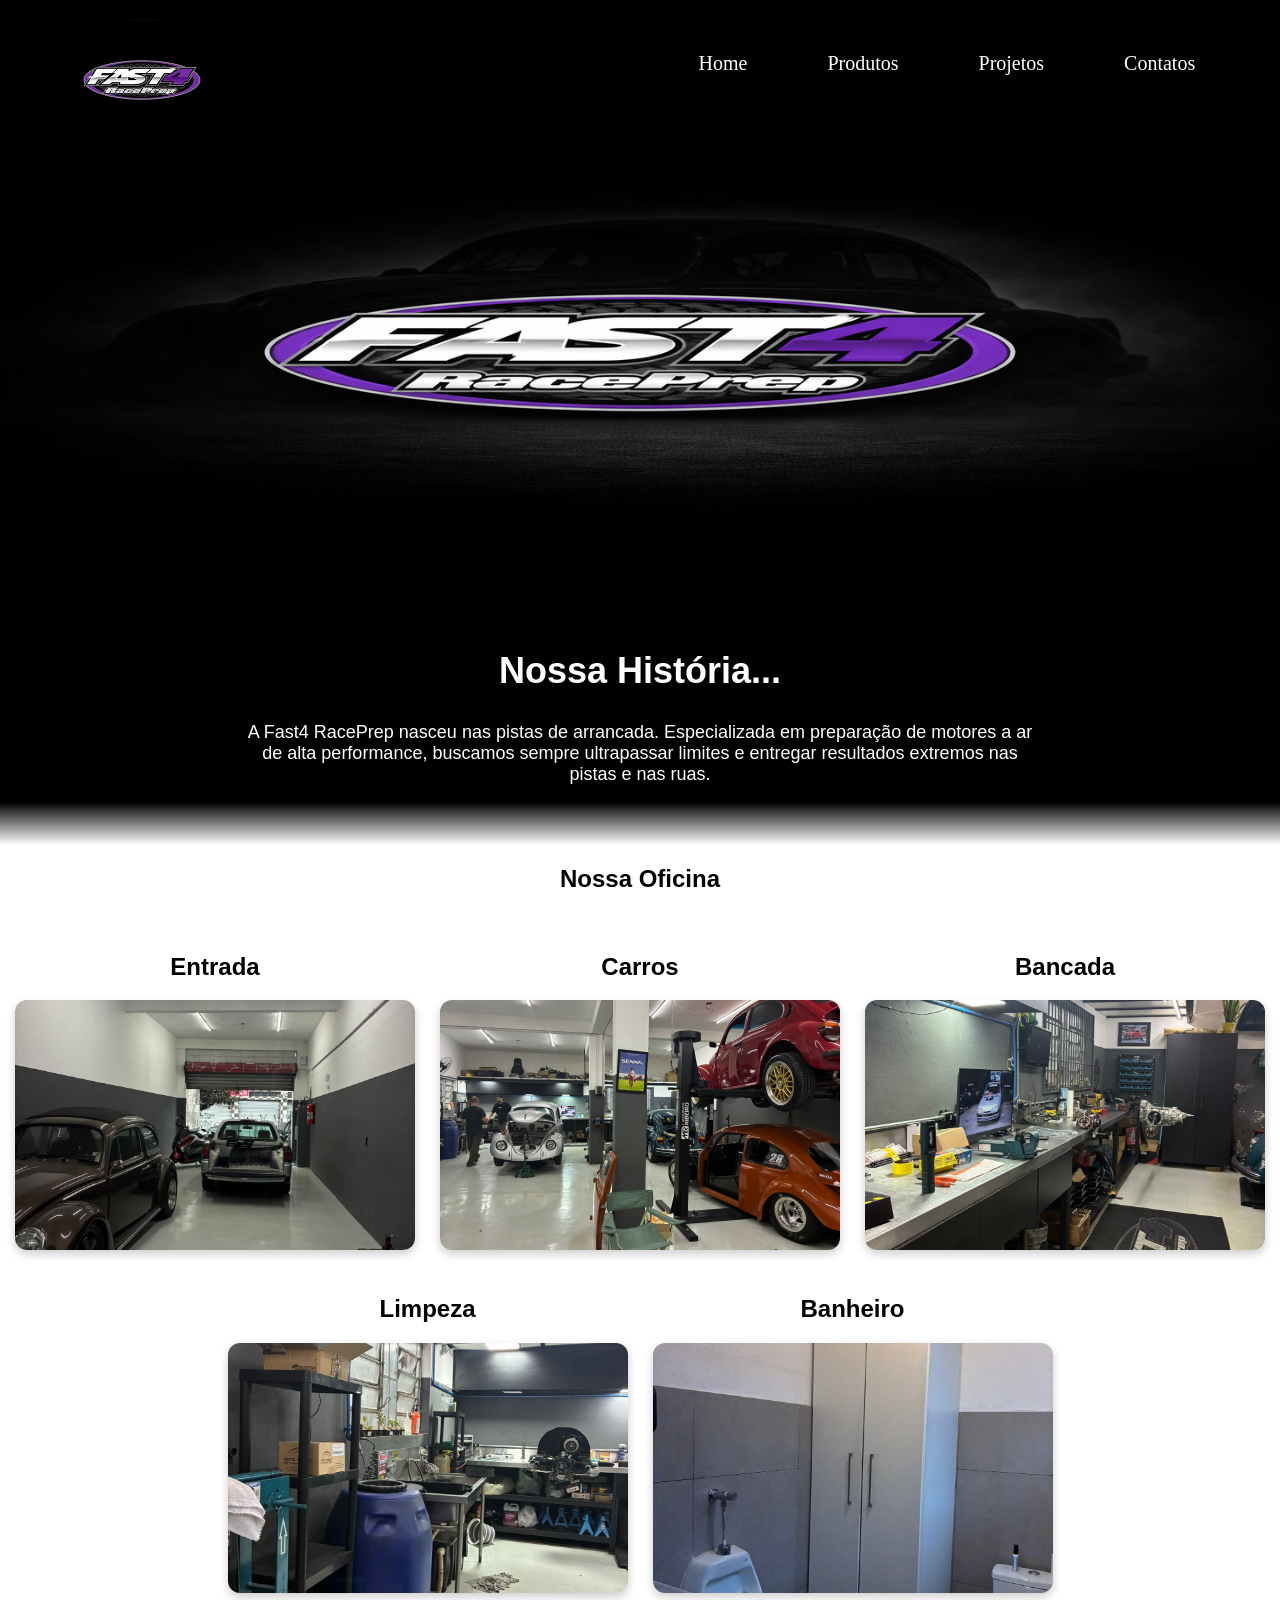
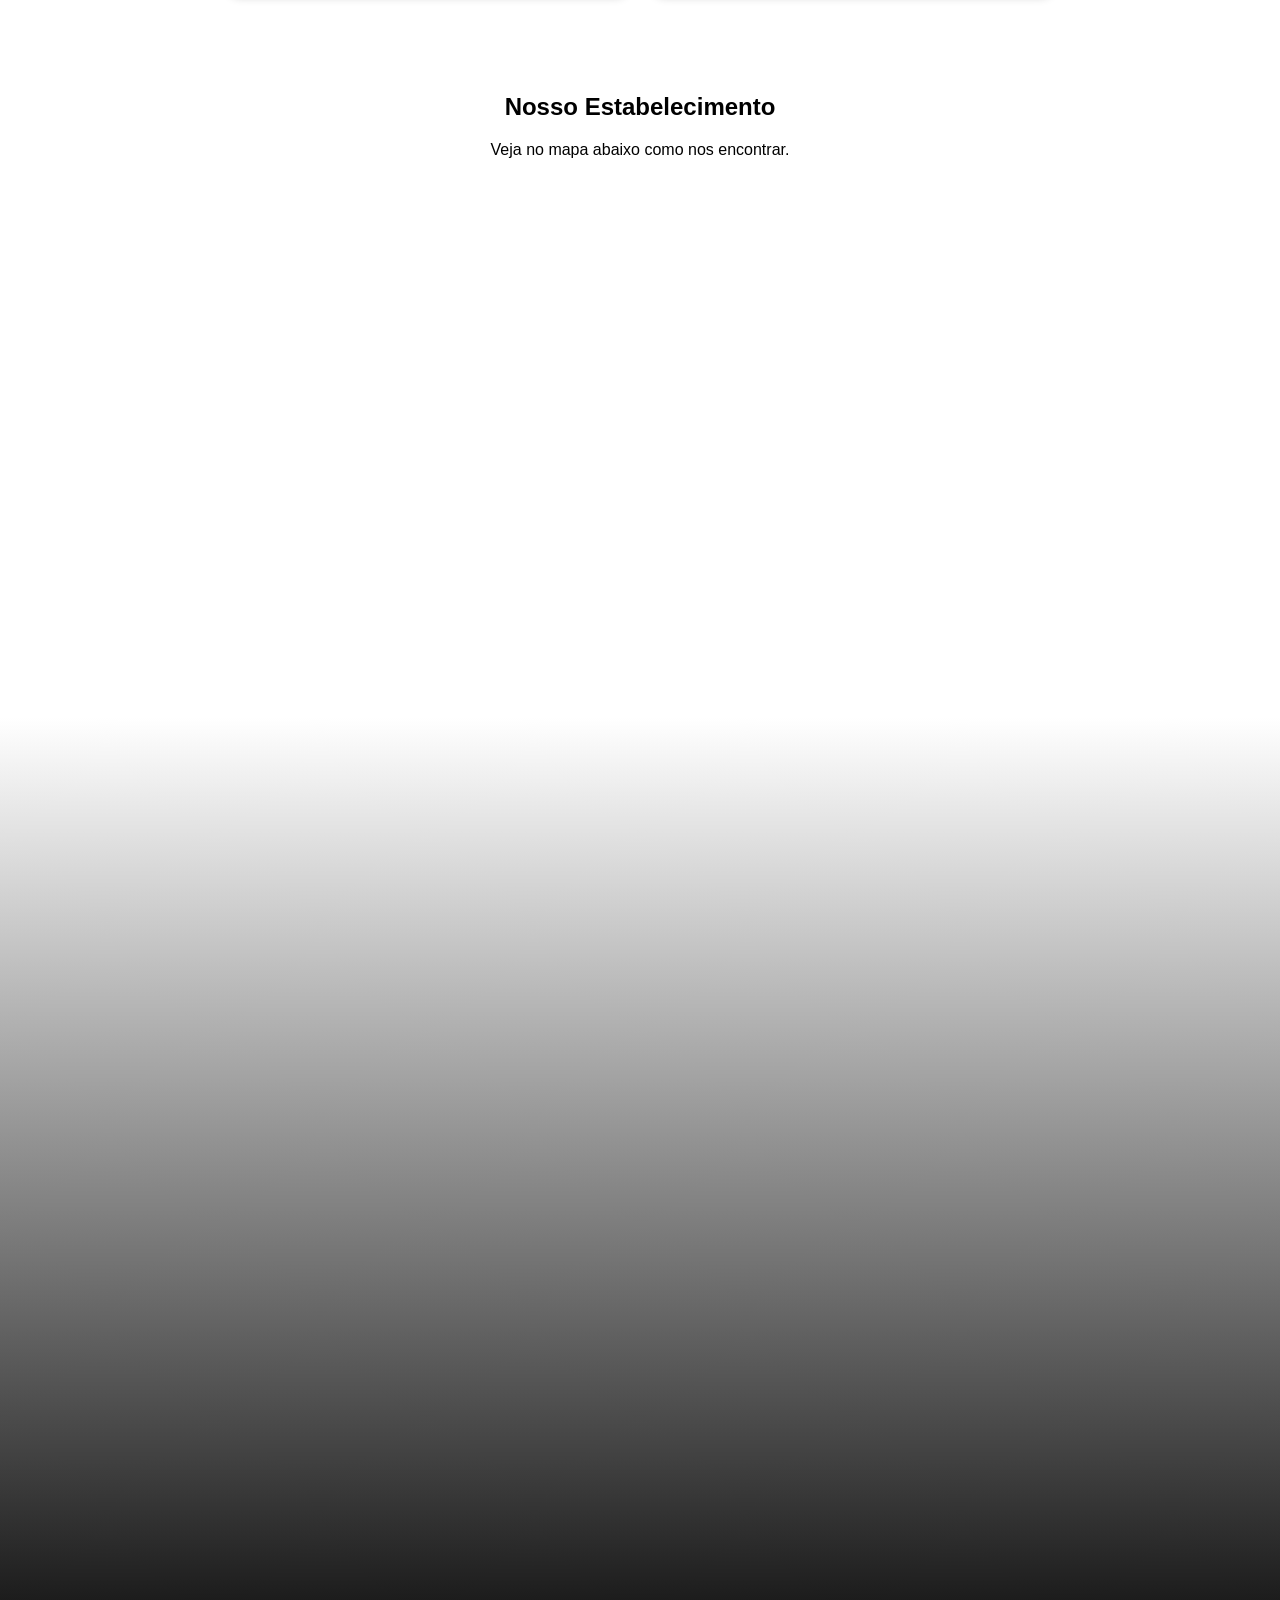
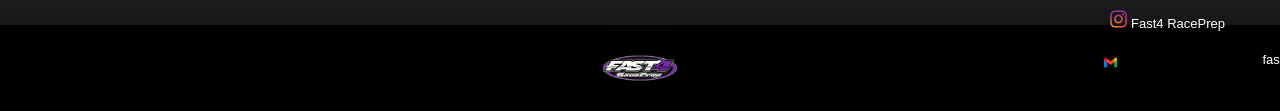
<file: index.html>
<html>
    <head>
        <link href="css/estilo.css" rel="stylesheet"/>
        <title>Fast4 RacePrep</title>
        <link rel="shortcut icon" href="img/images.ico" type="image/x-icon"> 
    </head>
    <body>
        <header>
            <div class="divHeader">
            <img src="img/images.png" class="logo"/>
            <!--Barra de navegação-->
            <nav>
                <!--Lista de itens do menu-->
    <ul class="menu">
        <li><a href="index.html" class="underline-hover">Home</a></li>
        <li><a href="produtos.html" class="underline-hover">Produtos</a></li>
        <li><a href="projetos.html" class="underline-hover">Projetos</a></li>
        <li><a href="Contatos.html" class="underline-hover">Contatos</a></li>
    </ul>

             </nav>
            </div>
        </header>
        
        <main>
            <img src="img/banner.png" class="banner"/>
            <section class="historia">
                
                <h2>Nossa História...</h2>
                <p>
                    A Fast4 RacePrep nasceu nas pistas de arrancada. Especializada em preparação de motores a ar de alta performance, buscamos sempre ultrapassar limites e entregar resultados extremos
                    nas pistas e nas ruas.
                </p>
            </section>

            </main>

            <section class="OFICINA">
                    <h2>Nossa Oficina</h2>
                <div class="galeria">

                    <div class="item">
                        <h2>Entrada</h2>
                        <img src="img/entrada.jpeg" alt="">
                    </div>

                     <div class="item">
                        <h2>Carros</h2>
                        <img src="img/Elevadores.jpeg" alt="">
                    </div>

                     <div class="item">
                        <h2>Bancada</h2>
                        <img src="img/bancada.jpeg" alt="">
                    </div>

                     <div class="item">
                        <h2>Limpeza</h2>
                        <img src="img/Lavadeira.jpeg" alt="">
                    </div>

                     <div class="item">
                        <h2>Banheiro</h2>
                        <img src="img/banheiro.jpeg" alt="">
                    </div>

                </div>
                  
            </section>
            
            

        <section class="Local">

            <h2 class="Estabelecimento">
                Nosso Estabelecimento
            </h2>
            <p>
                Veja no mapa abaixo como nos encontrar.
            </p>
            <iframe class="Mapa" src="https://www.google.com/maps/embed?pb=!1m18!1m12!1m3!1d543.4951737704864!2d-46.54049098119347!3d-23.59769201538446!2m3!1f0!2f0!3f0!3m2!1i1024!2i768!4f13.1!3m3!1m2!1s0x94ce5dc6edadf44d%3A0xe940c9b1afc05df3!2sFAST4%20Raceprep!5e0!3m2!1spt-BR!2sbr!4v1772663718237!5m2!1spt-BR!2sbr" width="600" height="450" style="border:0;" allowfullscreen="" loading="lazy" referrerpolicy="no-referrer-when-downgrade"></iframe>

        </section>

        <section class="video">
            <iframe width="800" height="500" src="https://www.youtube.com/embed/rHgFSKwkCjs?si=MgTG-QXDcmNb75eg" title="YouTube video player" frameborder="0" allow="accelerometer; autoplay; clipboard-write; encrypted-media; gyroscope; picture-in-picture; web-share" referrerpolicy="strict-origin-when-cross-origin" allowfullscreen></iframe>
        </section>

       
        </main>
        
        <footer >
            <section class="um">
                <img class="imgf" src="img/images.png"/>
            </section>
            <section class="dois">
                <img class="insta" src="img/pngtree-instagram-icon-instagram-logo-png-image_3584853.png"/>
                <div class="divinsta">
                    <a class="instatx" href="https://www.instagram.com/fast4raceprep/" target="_blank" type="external" >Fast4 RacePrep</a>
                </div>
            </section>
            <section class="tres">
                <img  class="email" src="img/gmail.png"/>
                <div class="divemail">
                    <p class="emailtx">fast4@gmail.com</p>
                </div>
            </section>
            
        </footer>
    </body>
</html>
</file>
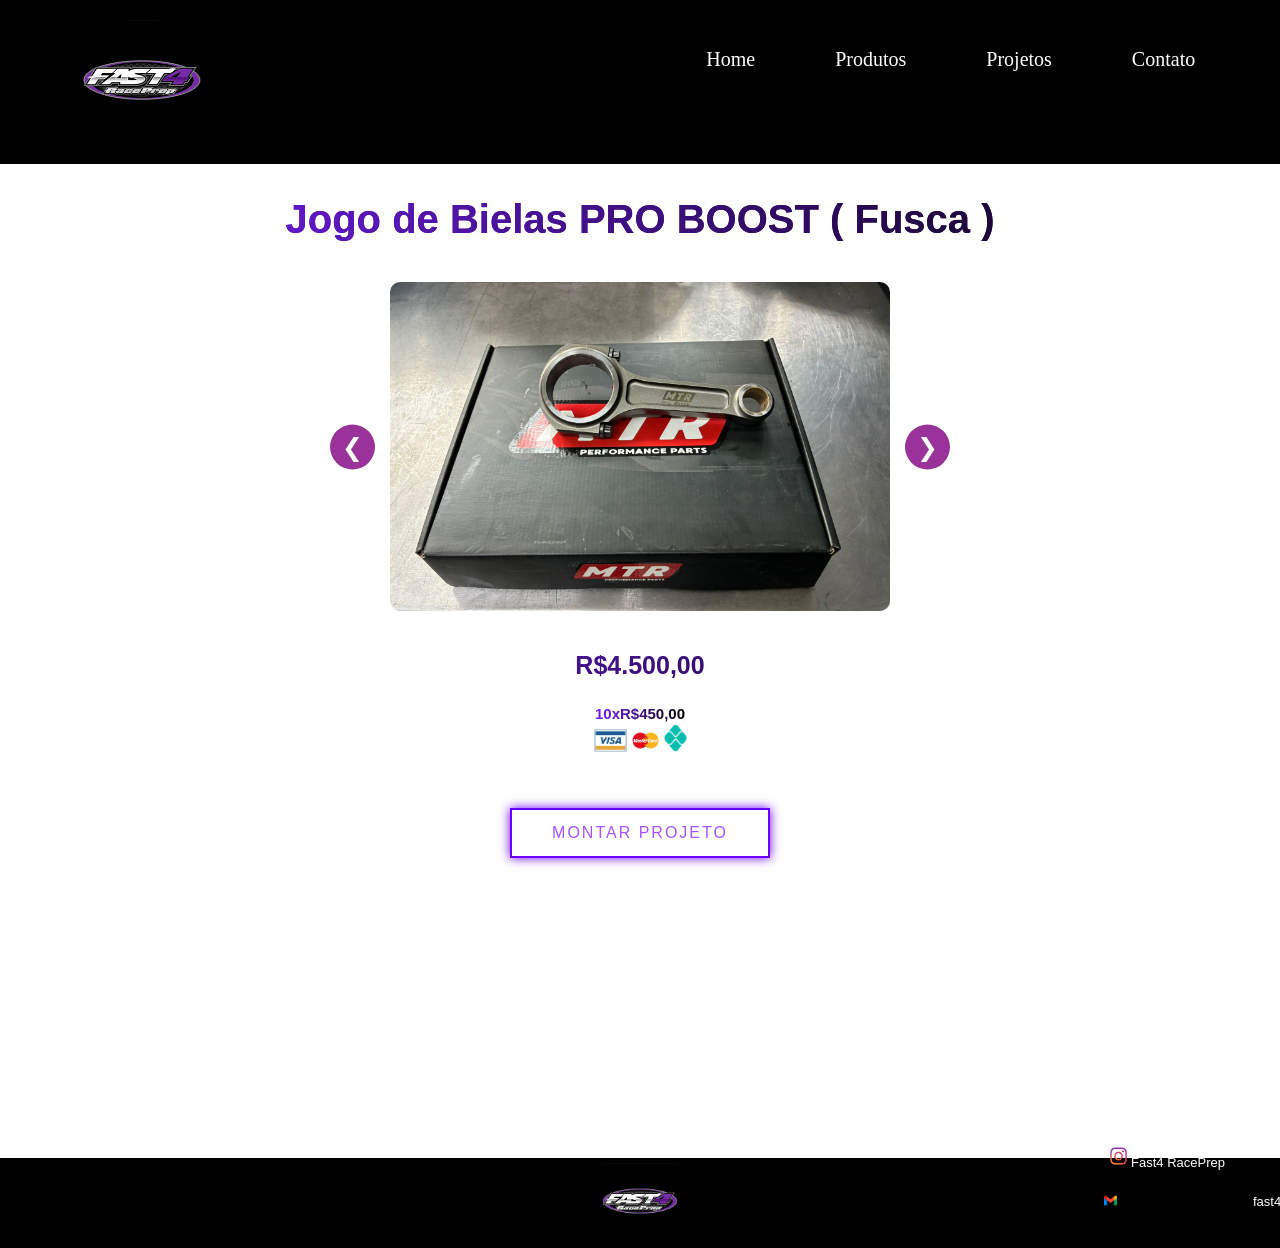
<file: biela.html>
<!DOCTYPE html>
<html lang="en">
<head>
    <meta charset="UTF-8">
    <meta name="viewport" content="width=device-width, initial-scale=1.0">
    <title>Document</title>
    <link rel="stylesheet" href="css/produtosbiela.css">
    <link rel="stylesheet" href="css/biela.css">
    <link rel="shortcut icon" href="img/images.ico" type="image/x-icon">
</head>
<body>
            <header>
            <div class="divHeader">
            <img src="img/images.png" class="logo"/>
            <!--Barra de navegação-->
            <nav>
                <!--Lista de itens do menu-->
    <ul class="menu">
        <li><a href="index.html" class="underline-hover">Home</a></li>
        <li><a href="produtos.html" class="underline-hover">Produtos</a></li>
        <li><a href="projetos.html" class="underline-hover">Projetos</a></li>
        <li><a href="Contatos.html" class="underline-hover">Contato</a></li>
    </ul>
             </nav>
            </div>
        </header>

        <div id="aviso" class="aviso">
            ⚠️ Projeto adicionado!
        </div>

        <script src="js/aviso.js"></script>

        <main>

            <section class="TextoProduto"> 
                <h2 class="NomeProdutoGradient">Jogo de Bielas PRO BOOST ( Fusca )</h2>
            </section>

           <section>
    <div class="slider">

        <button class="prev">&#10094;</button>

        <div class="slides">
            <img src="img/Produto, cima.jpeg" class="slide ativo">
            <img src="img/biela1.jpeg" class="slide">
            <img src="img/biela2.jpeg" class="slide">
        </div>

        <button class="next">&#10095;</button>

    </div>
</section>
            <section>
                <div class="valorbiela">
                <p>R$4.500,00</p>
                <p2>10xR$450,00</p2>
                </div>
            </section>

            <section class="Cartoes">
                <div class="PosiCartao">
                    <img class="imgCartao" src="img/visa_cartao-removebg-preview.png"/>
                    <img class="img2cartao" src="img/mastercard-removebg-preview.png"/>
                    <img class="img3cartao" src="img/logo-pix-icone-1024.png"/>
                </div>
           

            <div class="fast4-container">
                <button class="fast4-btn" onclick="mostrarAviso()">
                    MONTAR PROJETO
                </button>
            </div>
            
            </section>
        </main>

       

        <footer>
            <section class="um">
                <img class="imgf" src="img/images.png"/>
            </section>
            <section class="dois">
                <img class="insta" src="img/pngtree-instagram-icon-instagram-logo-png-image_3584853.png"/>
                <div class="divinsta">
                    <a class="instatx" href="https://www.instagram.com/fast4raceprep/" target="_blank" type="external" >Fast4 RacePrep</a>
                </div>
            </section>
            <section class="tres">
                <img  class="email" src="img/gmail.png"/>
                <div class="divemail">
                    <p class="emailtx">fast4@gmail.com</p>
                </div>
            </section>

        </footer>

        <script src="js/slider.js"></script>

</body>
</html>
</file>
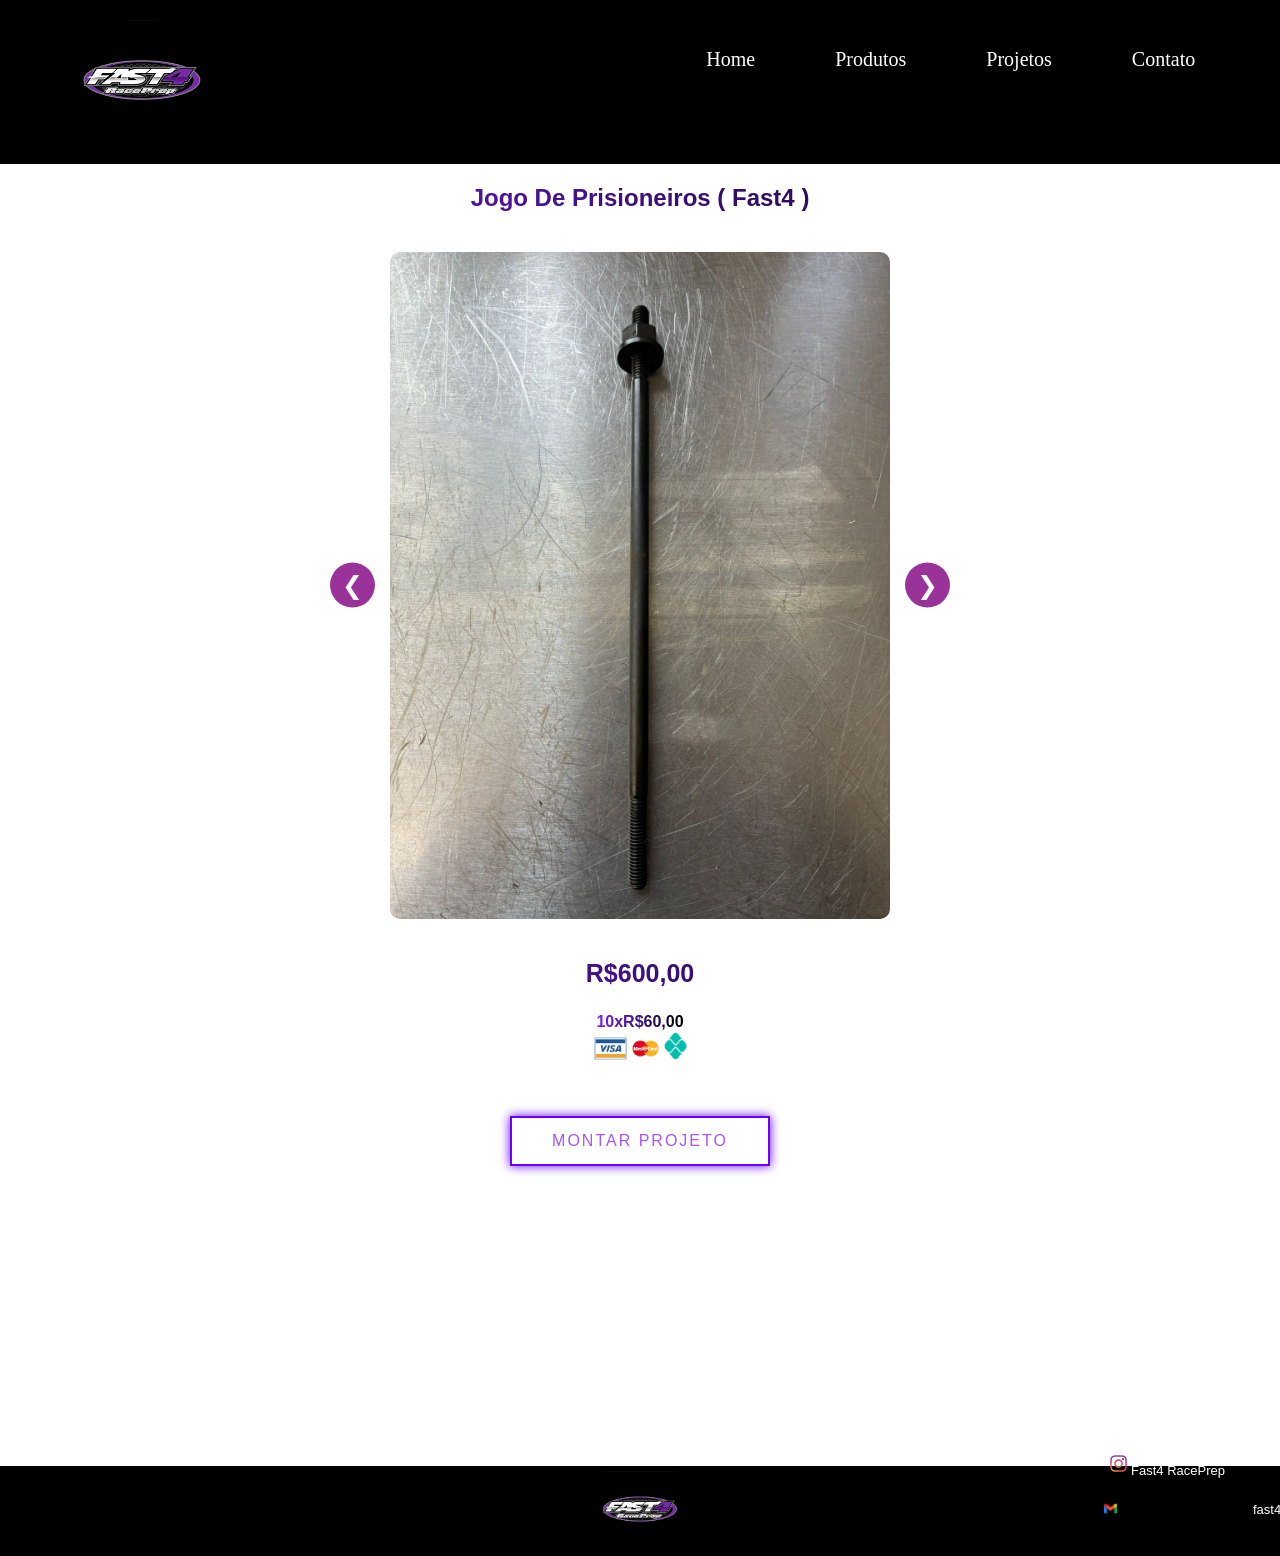
<file: Prisioneiro.html>
<!DOCTYPE html>
<html lang="en">
<head>
    <meta charset="UTF-8">
    <meta name="viewport" content="width=device-width, initial-scale=1.0">
    <title>Document</title>
    <link rel="stylesheet" href="css/produtosprisioneiro.css">
    <link rel="stylesheet" href="css/biela.css">
    <link rel="shortcut icon" href="img/images.ico" type="image/x-icon">
</head>
<body>
            <header>
            <div class="divHeader">
            <img src="img/images.png" class="logo"/>
            <!--Barra de navegação-->
            <nav>
                <!--Lista de itens do menu-->
    <ul class="menu">
        <li><a href="index.html" class="underline-hover">Home</a></li>
        <li><a href="produtos.html" class="underline-hover">Produtos</a></li>
        <li><a href="projetos.html" class="underline-hover">Projetos</a></li>
        <li><a href="Contatos.html" class="underline-hover">Contato</a></li>
    </ul>
             </nav>
            </div>
        </header>

        <div id="aviso" class="aviso">
            ⚠️ Projeto adicionado!
        </div>

        <script src="js/aviso.js"></script>

        <main>

            <section class="TextoProduto"> 
                <h2 id="nome-produto">Jogo De Prisioneiros ( Fast4 )</h2>
            </section>

             <section>
    <div class="slider">

        <button class="prev">&#10094;</button>

        <div class="slides">
            <img src="img/prisioneiro principal.jpeg" class="slide ativo">
            <img src="img/prisioneiro embalagem.jpeg" class="slide">
            <img src="img/prisioneiro separado.jpeg" class="slide">
        </div>

        <button class="next">&#10095;</button>

    </div>
</section>
            <section>
                <div class="valorbiela">
                <p>R$600,00</p>
                <p2>10xR$60,00</p2>
                </div>
            </section>

            <section class="Cartoes">
                <div class="PosiCartao">
                    <img class="imgCartao" src="img/visa_cartao-removebg-preview.png"/>
                    <img class="img2cartao" src="img/mastercard-removebg-preview.png"/>
                    <img class="img3cartao" src="img/logo-pix-icone-1024.png"/>
                </div>

                <div class="fast4-container">
                <button class="fast4-btn" onclick="mostrarAviso()">
                    MONTAR PROJETO
                </button>
            </div>
            
            </section>

        </main>

        <footer>
            <section class="um">
                <img class="imgf" src="img/images.png"/>
            </section>
            <section class="dois">
                <img class="insta" src="img/pngtree-instagram-icon-instagram-logo-png-image_3584853.png"/>
                <div class="divinsta">
                    <a class="instatx" href="https://www.instagram.com/fast4raceprep/" target="_blank" type="external" >Fast4 RacePrep</a>
                </div>
            </section>
            <section class="tres">
                <img  class="email" src="img/gmail.png"/>
                <div class="divemail">
                    <p class="emailtx">fast4@gmail.com</p>
                </div>
            </section>

        </footer>
<script src="js/slider.js"></script>
</body>
</html>
</file>
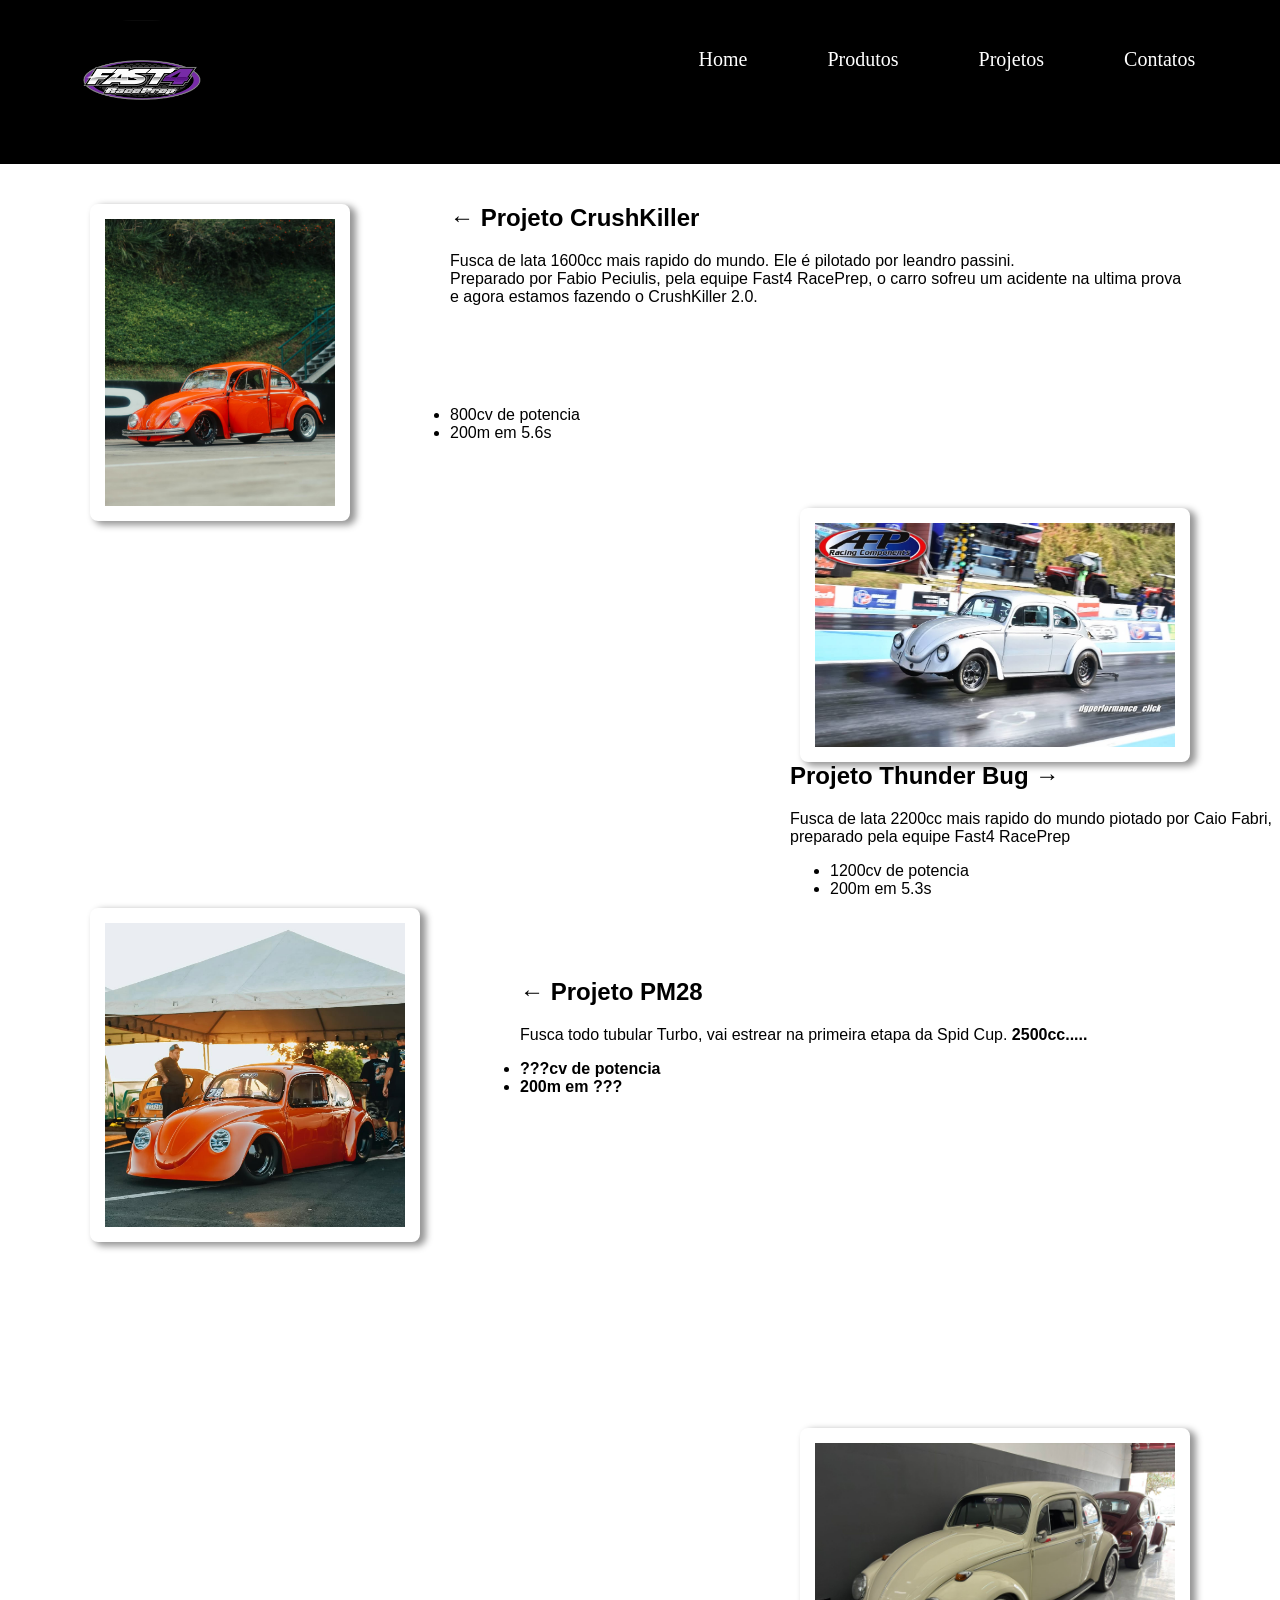
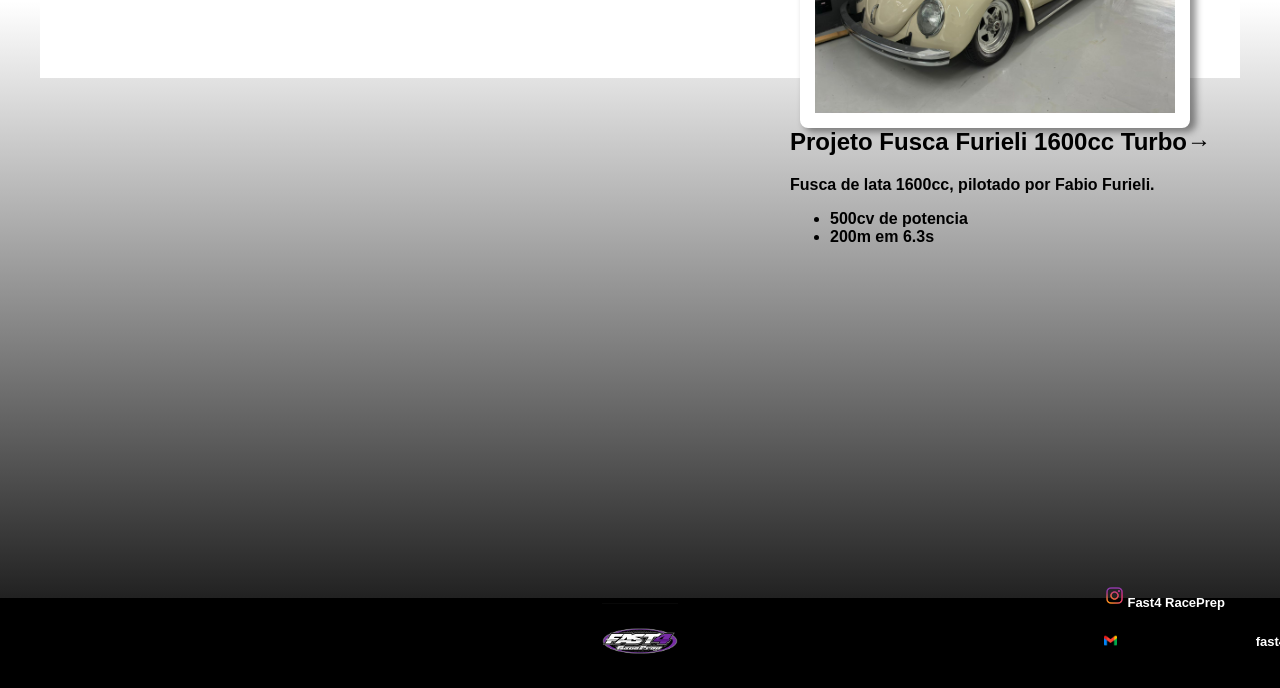
<file: projetos.html>
<!DOCTYPE html>
<head>

    <meta charset="UTF-8">
    <meta name="viewport" content="width=device-width, initial-scale=1.0">
    <title> Projetos - Fast4 </title>
    <link rel="stylesheet" href="css/Global.css">
    <link rel="stylesheet" href="css/estilo.css">
    <link rel="shortcut icon" href="img/images.ico" type="image/x-icon">

</head>

<body>

<header>

    <div class="divHeader">
        <img src="img/images.png" class="logo"/>
        <!--Barra de navegação-->
        <nav>
        <!--Lista de itens do menu-->
            <ul class="menu">
                <li><a href="index.html" class="underline-hover">Home</a></li>
                <li><a href="produtos.html" class="underline-hover">Produtos</a></li>
                <li><a href="projetos.html" class="underline-hover">Projetos</a></li>
                <li><a href="Contatos.html" class="underline-hover">Contatos</a></li>
            </ul>
        </nav>
    </div>

</header>

<main>

<section class="killer">

                <div class="imgkiller">
                    <img class="tamanhok" src="img/CrushKiller.jpg" >
                </div>

                <div class="k.info">
                    <h2>
                        ← Projeto CrushKiller
                    </h2>
                    <p>
                        Fusca de lata 1600cc mais rapido do mundo. Ele é pilotado por leandro passini.<br>
                        Preparado por Fabio Peciulis, pela equipe Fast4 RacePrep, o carro sofreu um acidente na ultima prova<br>
                        e agora estamos fazendo o CrushKiller 2.0.
                        
                    </p>

                    <ul class="lista1">
                        <li>800cv de potencia</li>

                        <li>200m em 5.6s</li>
                    </ul>

                </div>

            </section>
            <section class="Thunder">

                <div class="imgTH">
                    <img class="tamanhoth" src="img/É os Guri do AIRCOOLED 🚀🚀.jpg"/>
                </div>

                <div class="thinfo">
                    <h2>Projeto Thunder Bug →</h2>
                    <p>Fusca de lata 2200cc mais rapido do mundo piotado por Caio Fabri,<br>
                     preparado pela equipe Fast4 RacePrep</p>

                      <ul class="lista2">
                        <li>1200cv de potencia</li>

                        <li>200m em 5.3s</li>
                    </ul>
                </div>
                

            </section>

            <section class="pm28">

                <div class="imgpm">
                    <img class="tamanhopm" src="img/SaveClip.App_468314091_18057784567893125_7513371851488937012_n.jpg"/>
                </div>

                <div class="pminfo">
                    <h2>← Projeto PM28</h2>
                    <p>Fusca todo tubular Turbo, vai estrear na primeira etapa da Spid Cup.<b>
                        2500cc.....
                    </p>

                      <ul class="lista3">
                        <li>???cv de potencia</li>

                        <li>200m em ???</li>
                    </ul>
                </div>


            </section>

            <section class="furieli">
                <div class="imgfurieli">
                    <img class="tamanhofurieli" src="img/furieli.jpeg"/>
                </div>

                <div class="finfo">
                    <h2>Projeto Fusca Furieli 1600cc Turbo→</h2>
                    <p>Fusca de lata 1600cc, pilotado por Fabio Furieli.</p>

                     <ul class="lista4">
                        <li>500cv de potencia</li>

                        <li>200m em 6.3s</li>
                    </ul>
                </div>
            </section>


</main>

  <footer >
            <section class="um">
                <img class="imgf" src="img/images.png"/>
            </section>
            <section class="dois">
                <img class="insta" src="img/pngtree-instagram-icon-instagram-logo-png-image_3584853.png"/>
                <div class="divinsta">
                    <a class="instatx" href="https://www.instagram.com/fast4raceprep/" target="_blank" type="external" >Fast4 RacePrep</a>
                </div>
            </section>
            <section class="tres">
                <img  class="email" src="img/gmail.png"/>
                <div class="divemail">
                    <p class="emailtx">fast4@gmail.com</p>
                </div>
            </section>
            
        </footer>

</body>
</file>
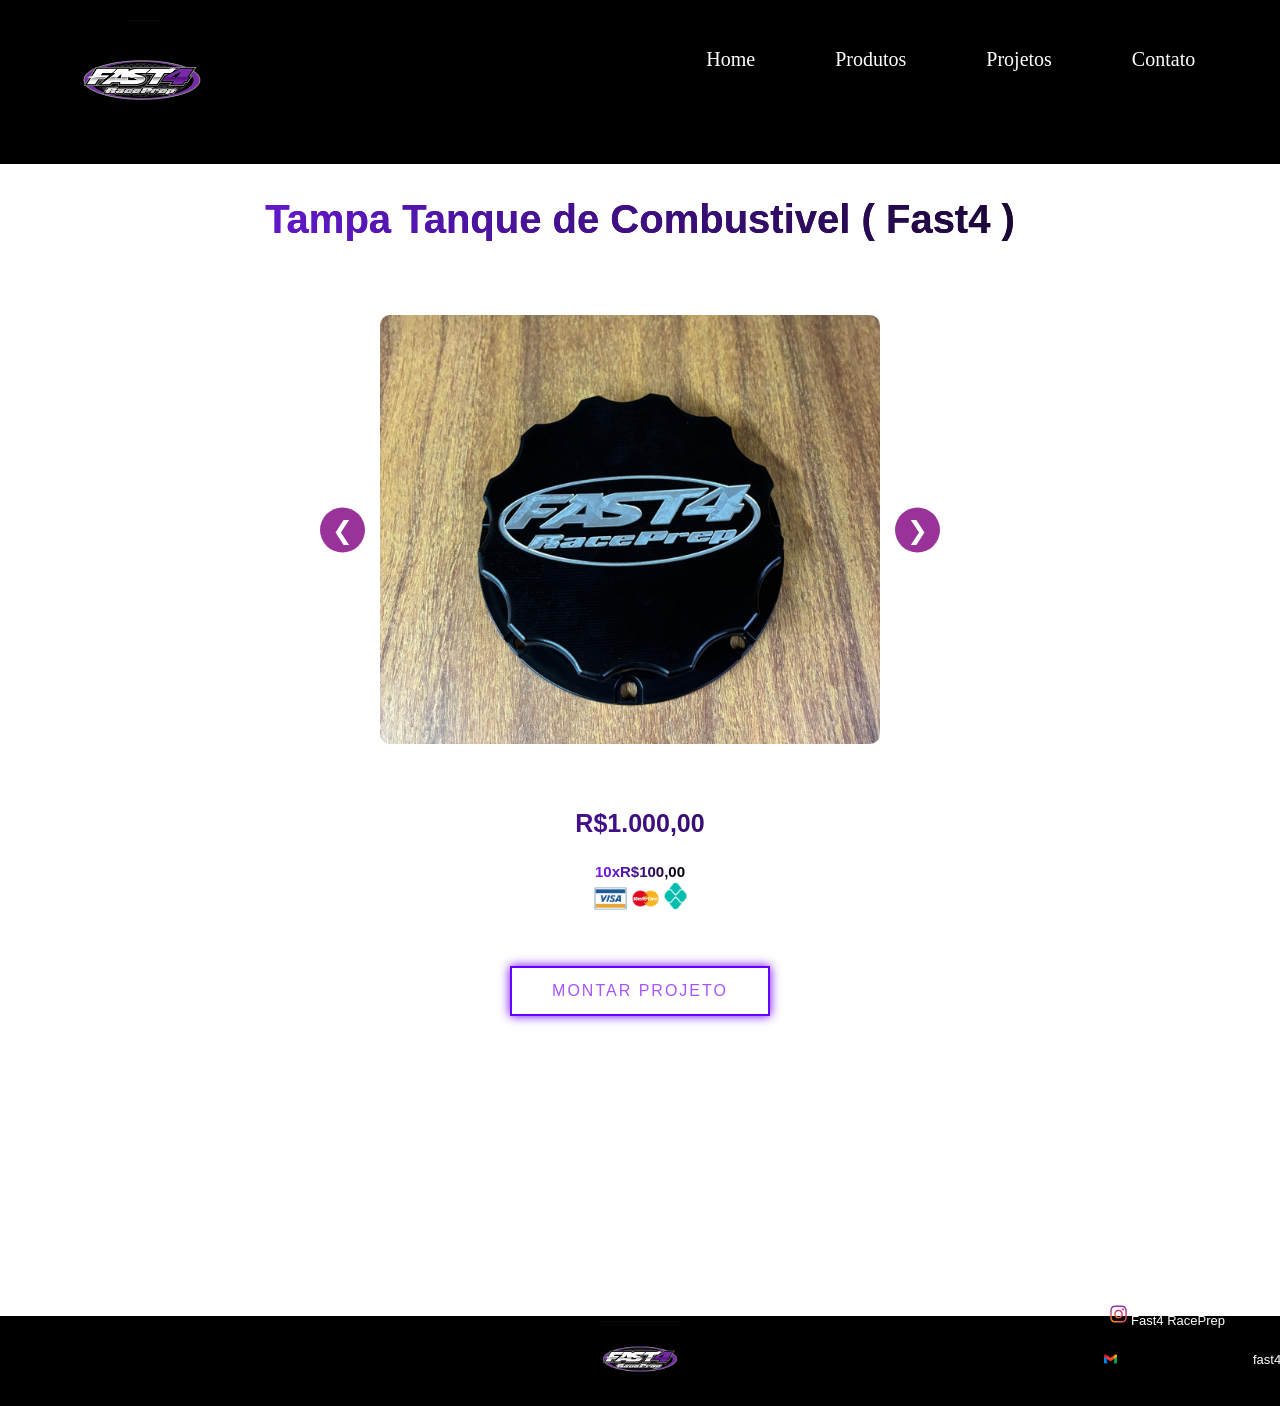
<file: Tampa.html>
<!DOCTYPE html>
<html lang="en">
<head>
    <meta charset="UTF-8">
    <meta name="viewport" content="width=device-width, initial-scale=1.0">
    <title>Document</title>
    <link rel="stylesheet" href="css/produtosTampa.css">
    <link rel="stylesheet" href="css/biela.css">
    <link rel="shortcut icon" href="img/images.ico" type="image/x-icon">
</head>
<body>
            <header>
            <div class="divHeader">
            <img src="img/images.png" class="logo"/>
            <!--Barra de navegação-->
            <nav>
                <!--Lista de itens do menu-->
    <ul class="menu">
        <li><a href="index.html" class="underline-hover">Home</a></li>
        <li><a href="produtos.html" class="underline-hover">Produtos</a></li>
        <li><a href="projetos.html" class="underline-hover">Projetos</a></li>
        <li><a href="Contatos.html" class="underline-hover">Contato</a></li>
    </ul>
             </nav>
            </div>
        </header>

        <div id="aviso" class="aviso">
            ⚠️ Projeto adicionado!
        </div>

        <script src="js/aviso.js"></script>

        <main>

            <section class="TextoProduto"> 
                <h2 class="NomeProdutoGradient">Tampa Tanque de Combustivel ( Fast4 )</h2>
            </section>

            <section>
                <div class="galeria">

    <section>
    <div class="slider1">

        <button class="prev">&#10094;</button>

        <div class="slides">
            <img src="img/tampa - principal.jpeg" class="slide ativo">
            <img src="img/tampa - 2.jpeg" class="slide">
            <img src="img/Tampa - instalação.jpeg" class="slide">
        </div>

        <button class="next">&#10095;</button>

    </div>
</section>

</div>

            </section>

            <section>
                <div class="valorbiela">
                <p>R$1.000,00</p>
                <P2>10xR$100,00</P2>
                </div>
            </section>

            <section class="Cartoes">
                <div class="PosiCartao">
                    <img class="imgCartao" src="img/visa_cartao-removebg-preview.png"/>
                    <img class="img2cartao" src="img/mastercard-removebg-preview.png"/>
                    <img class="img3cartao" src="img/logo-pix-icone-1024.png"/>
                </div>

                <div class="fast4-container">
                <button class="fast4-btn" onclick="mostrarAviso()">
                    MONTAR PROJETO
                </button>
            </div>
            </section>

        </main>

        <footer>
            <section class="um">
                <img class="imgf" src="img/images.png"/>
            </section>
            <section class="dois">
                <img class="insta" src="img/pngtree-instagram-icon-instagram-logo-png-image_3584853.png"/>
                <div class="divinsta">
                    <a class="instatx" href="https://www.instagram.com/fast4raceprep/" target="_blank" type="external" >Fast4 RacePrep</a>
                </div>
            </section>
            <section class="tres">
                <img  class="email" src="img/gmail.png"/>
                <div class="divemail">
                    <p class="emailtx">fast4@gmail.com</p>
                </div>
            </section>

        </footer>
<script src="js/slider.js"></script>
</body>
</html>
</file>
<file: css/estilo.css>
/*Estilização padrao da pagina*/
body{
    margin: 0px;
    font-family: Arial, Helvetica, sans-serif;
    background-image: linear-gradient(to bottom, white 70%, black);
    
}
/*Estilização do HEADER da pagina*/
header{
    background-color: rgb(0, 0, 0);
    padding: 20px;
    
}
.logo{
    
    width: 8%;
    margin-left: 5%;
}
.banner{
    width: 100%;
    height: 400px;
}
nav{
    color:white;
    position: absolute;
    top: 10%;
    font-size: 20;
    right: 2%;
    font-family: cursive;
}
nav li{
    display: inline;
    margin-right: 40px;
}
.divHeader{
    position: relative;
}
.historia{
    padding: 40px;
    text-align: center;
     background-image: linear-gradient(to bottom, rgb(0, 0, 0) 85%, white);
    color: white;
    padding: 60px;
}
.historia h2{
    font-size: 36px;
}
.historia p {
    font-size: 18px;
    max-width: 800px;
    margin: auto;
}
.imgkiller{
    margin-left: 50px;
}
.tamanhok{
     border: 10px solid #ffffff; /* Borda branca ou clara */
    padding: 5px; /* Espaço entre a borda e a imagem */
    box-shadow: 0px 4px 15px rgba(0, 0, 0, 0.1); /* Sombra suave */
    border-radius: 8px; /* Cantos levemente arredondados */
    background-color: #fff; /* Fundo para o padding */

    width: 20%;
    float: left;
    margin-right: 100px;

      box-shadow: 5px 3px 7px 1px rgba(0, 0, 0, 0.418);
}
.k.info{
    max-width: 500px;
    clear: left;
    text-align: justify;
}
.k.info h2{
    font-size: 32px;
}
.k.info p{
    font-size: 18px;
}
.k.info ul{
    list-style: none;
    padding: 0;
}
.lista1{
    margin-top: 100px;
}
.Local{
    margin-top: 100px;
    text-align: center;
}

.Thunder{
   height: 500px;
   background: white(245, 25, 25);
}

.tamanhoth{
    border: 10px solid #ffffff; /* Borda branca ou clara */
    padding: 5px; /* Espaço entre a borda e a imagem */
    box-shadow: 0px 4px 15px rgba(0, 0, 0, 0.1); /* Sombra suave */
    border-radius: 8px; /* Cantos levemente arredondados */
    background-color: #fff; /* Fundo para o padding */

  width: 30%;
  float: right;
  margin-right: 50px;
  margin-top: 50px;

    box-shadow: 5px 3px 7px 1px rgba(0, 0, 0, 0.418);
}
.thinfo{
width: 50%;
  margin-left: 750px;
  padding-top: 80px;
}

.pm28{
    background-color: white;
    height: 700px;
}
.tamanhopm{
    border: 10px solid #ffffff; /* Borda branca ou clara */
    padding: 5px; /* Espaço entre a borda e a imagem */
    box-shadow: 0px 4px 15px rgba(0, 0, 0, 0.1); /* Sombra suave */
    border-radius: 8px; /* Cantos levemente arredondados */
    background-color: #fff; /* Fundo para o padding */

    width: 25%;
    float: left;
    margin-right: 100px;
    margin-left: 50px;
    margin-top: -70px;

      box-shadow: 5px 3px 7px 1px rgba(0, 0, 0, 0.418);
}
.furieli{
margin-top: -300px;
 height: 500px;
 background-color: white(185, 138, 138);   
}
.tamanhofurieli{
    
    border: 10px solid #ffffff; /* Borda branca ou clara */
    padding: 5px; /* Espaço entre a borda e a imagem */
    box-shadow: 0px 4px 15px rgba(0, 0, 0, 0.1); /* Sombra suave */
    border-radius: 8px; /* Cantos levemente arredondados */
    background-color: #fff; /* Fundo para o padding */

    width: 30%;
    float: right;
    margin-right: 50px;
    margin-top: 50px;

      box-shadow: 5px 3px 7px 1px rgba(0, 0, 0, 0.418);
}
.finfo{
   width: 50%;
  margin-left: 750px;
  padding-top: 80px; 
}



.menu{
    list-style: none;
    display: flex;
    gap: 40px;
}

.menu a{
    text-decoration: none;
    color: white;
    font-size: 20px;
}

/* efeito da linha animada */

.underline-hover{
    position: relative;
}

.underline-hover::after{
    content: "";
    position: absolute;
    left: 0;
    bottom: -5px;
    width: 100%;
    height: 2px;
    background: linear-gradient(to right, rgb(94, 20, 90), rgb(126, 0, 175));
    transform: scaleX(0);
    transform-origin: right;
    transition: transform 0.4s ease;
}

.underline-hover:hover::after{
    transform: scaleX(1);
    transform-origin: left;
}

.logo{
    width: 120px;
    border-radius: 50px;
    transition: all 0.5s ease;
}

.logo:hover{
    transform: scale(1.1) rotate(5deg);
    box-shadow: 0 0 20px rgb(147, 10, 201);
}
.video{
    margin-top: 200px;
    text-align: center;

}

footer{
    background-color: rgb(0, 0, 0);
    margin-top: 300px;
    padding: 5px;

}

footer .um{
    text-align: center;
    clear: right;
    
}

footer .dois{
   text-align: right;
  margin-right: 50px;
  width: 20%;
  float: right;
  margin-top: -100px;


}
.imgf{
    width: 6%;
}
.insta{
  width: 10%;
  clear: right;

}
.instatx{
    text-decoration: none;
    color: white;
    margin-bottom: 10px;
    font-size: small;
}

.instatx:hover{
    color: purple;
}
.divinsta{
    margin-top: 10px;
    float: right;
}
.email{
     width: 5%;
  clear: right;
}
footer .tres{
   text-align: right;
  margin-right: 50px;
  width: 20%;
  float: right;
  margin-top: -50px;
  margin-right: 158px;
}
.emailtx{
    color: #ffffff;
    float: right;
    font-size: small;
}
.divemail{
    margin-top: -30px;
    margin-left: 500px;
}
.produtos{
    padding: 40px;
    text-align: center;
     background-image: linear-gradient(to bottom, rgb(0, 0, 0) 85%, white);
    color: white;
    padding: 60px;
}
.produtos h2{
    font-size: 30px;
}
.bielaimg{
    border: 10px solid #ffffff; /* Borda branca ou clara */
    padding: 5px; /* Espaço entre a borda e a imagem */
    box-shadow: 0px 4px 15px rgba(0, 0, 0, 0.1); /* Sombra suave */
    border-radius: 8px; /* Cantos levemente arredondados */
    background-color: #ffffff; /* Fundo para o padding */

    width: 80%;
    text-align: right;
}
.imgBiela{
    width: 250px;
    text-align: center;
    background-color: rgba(128, 128, 128, 0.432);
    border-radius: 15px;
    padding: 20px;
}
.Biela {
    display: flex;
    justify-content: center;
    gap: 30px;
    flex-wrap: wrap;
}
a {
    text-decoration: none; /* tira o sublinhado */
    color: inherit; /* mantém a cor original do texto */
}
.bielatxt{
width: 250px;
}

/* Container principal */
.galeria{
    display: flex;
    justify-content: center;
    gap: 25px;
    flex-wrap: wrap; /* quebra linha no celular */
    margin-top: 40px;
}

/* Cada imagem + título */
.item{
    text-align: center;
}

/* Imagens */
.item img{
    width: 400px;
    height: 250px;
    object-fit: cover;
    border-radius: 12px;
    box-shadow: 0 4px 10px rgba(0,0,0,0.2);
    transition: 0.3s;
}

/* Efeito ao passar mouse */
.item img:hover{
    transform: scale(1.03);
}

.OFICINA h2{
    text-align: center;
}
</file>
<file: css/produtosbiela.css>
.produtos{
    padding: 40px;
    text-align: center;
     background-color: white;
    color: white;
    padding: 60px;
}
.produtos h2{
    font-size: 30px;
}
.bielaimg{
    border: 10px solid #ffffff; /* Borda branca ou clara */
    padding: 5px; /* Espaço entre a borda e a imagem */
    box-shadow: 0px 4px 15px rgba(0, 0, 0, 0.1); /* Sombra suave */
    border-radius: 8px; /* Cantos levemente arredondados */
    background-color: #ffffff; /* Fundo para o padding */

    width: 80%;
    text-align: right;
}
.imgBiela{
    width: 250px;
    text-align: center;
    background-color: rgba(128, 128, 128, 0.432);
    border-radius: 15px;
    padding: 20px;
}
.Biela {
    display: flex;
    justify-content: center;
    gap: 30px;
    flex-wrap: wrap;
}
a {
    text-decoration: none; /* tira o sublinhado */
    color: inherit; /* mantém a cor original do texto */
}
.bielatxt{
width: 250px;
}

.TextoProduto{
    text-align: center;
    font-family: 'Orbitron', sans-serif;
  font-weight: bold;

  background: linear-gradient(90deg, #7b1fff, #000000);
  
  -webkit-background-clip: text;
  -webkit-text-fill-color: transparent;

  /* compatibilidade */
  background-clip: text;
  color: transparent;
}

.imgbielaprodutos{
    width: 500px;
    border: 10px solid #000000; /* Borda branca ou clara */
    padding: 5px; /* Espaço entre a borda e a imagem */
    box-shadow: 0px 4px 15px rgba(0, 0, 0, 0.1); /* Sombra suave */
    border-radius: 8px; /* Cantos levemente arredondados */
    background-color: #000000; /* Fundo para o padding */
}
.tamanhobielaproduto{
    text-align: center;
}

.galeria {
    display: flex;
    justify-content: center;
    gap: 20px;
    margin-top: 20px;
    margin-right: 130px;
}

.produto-foto{
    display: flex;
    text-align: center;
    margin-left: 130px;
    width: 500px;
    height: 500px;
}


/* esconder radios */
.galeria input {
    display: none;
}

/* miniaturas */
.thumbs {
    text-align: center;
    display: flex;
    flex-direction: column;
    gap: 10px;
}

.thumbs img {
    width: 120px;
    cursor: pointer;
    border: 2px solid transparent;
}

.thumbs img:hover {
    border: 2px solid gray;
}

/* imagem principal */
.main-img img {
    width: 550px;
    border: 3px solid black;
    border-radius: 10px;
}

/* troca de imagem */
#img1:checked ~ .main-img img {
    content: url("../img/biela1.jpeg");
}

#img2:checked ~ .main-img img {
    content: url("../img/biela2.jpeg");
}

#img3:checked ~ .main-img img {
    content: url("../img/Produto\,\ cima.jpeg");
}

.valorbiela{
    text-align: center;
}

.valorbiela p {
    font-size: 25px;
  font-family: 'Orbitron', sans-serif;
  font-weight: bold;

  background: linear-gradient(90deg, #7b1fff, #000000);
  
  -webkit-background-clip: text;
  -webkit-text-fill-color: transparent;

  /* compatibilidade */
  background-clip: text;
  color: transparent;
}

.valorbiela p2{
    font-size: 15px;
    font-family: 'Orbitron', sans-serif;
  font-weight: bold;

  background: linear-gradient(90deg, #7b1fff, #000000);
  
  -webkit-background-clip: text;
  -webkit-text-fill-color: transparent;

  /* compatibilidade */
  background-clip: text;
  color: transparent;
}

.PosiCartao {
    display: flex;
    justify-content: center;
    height: 10%;
}

.imgCartao {
    width: 35px;
    }

.img2cartao    {
    width: 35px;
} 

.img3cartao {
    width: 25px;
    margin-bottom: 5px;
}

.fast4-container {
  display: flex ;
  justify-content: center;
    margin-top: 50px;    
}

<!--adcionar no carrinho>

.fast4-btn {
  background: transparent;
  color: #a855ff;
  border: 2px solid #6a00ff;
  font-family: 'Orbitron', sans-serif;
  font-size: 16px;
  letter-spacing: 2px;
  text-transform: uppercase;
  padding: 14px 40px;
  cursor: pointer;
  transition: 0.3s;
  box-shadow: 0 0 10px #6a00ff;
}

.fast4-btn:hover {
  background: #6a00ff;
  color: #fff;
  box-shadow: 0 0 20px #8a2bff, 0 0 40px #8a2bff;
}


.NomeProdutoGradient {
  font-size: 40px;
  font-family: 'Orbitron', sans-serif;
  font-weight: bold;

  background: linear-gradient(90deg, #7b1fff, #000000);
  
  -webkit-background-clip: text;
  -webkit-text-fill-color: transparent;

  /* compatibilidade */
  background-clip: text;
  color: transparent;
}


.aviso {
    opacity: 0;
    visibility: hidden;

    position: fixed;
    top: 50%;
    left: 50%;
    transform: translate(-50%, -50%); /* centraliza perfeito */

    background: #6a00ff;
    color: #fff;
    padding: 20px 30px;
    border-radius: 12px;
    font-family: 'Orbitron', sans-serif;
    box-shadow: 0 0 20px #6a00ff;

    transition: opacity 0.5s ease, visibility 0.5s;
    z-index: 999;
    text-align: center;
}

.aviso.mostrar {
    opacity: 1;
    visibility: visible;
}
</file>
<file: css/biela.css>
/*Estilização padrao da pagina*/
body{
    margin: 0px;
    font-family: Arial, Helvetica, sans-serif;
   
}
/*Estilização do HEADER da pagina*/
header{
    background-color: rgb(0, 0, 0);
    padding: 20px;
    
}

.produtos{
    padding: 40px;
    text-align: center;
    color: white;
    padding: 60px;
}
.produtos h2{
    font-size: 36px;
}
.produtos p {
    font-size: 18px;
    max-width: 800px;
    margin: auto;
}

footer{
    background-color: rgb(0, 0, 0);
    margin-top: 300px;
    padding: 5px;

}

footer .um{
    text-align: center;
    clear: right;
    
}

footer .dois{
   text-align: right;
  margin-right: 50px;
  width: 20%;
  float: right;
  margin-top: -100px;


}

.imgf{
    width: 6%;
}
.insta{
  width: 10%;
  clear: right;

}
.instatx{
    text-decoration: none;
    color: white;
    margin-bottom: 10px;
    font-size: small;
}

.instatx:hover{
    color: purple;
}
.divinsta{
    margin-top: 10px;
    float: right;
}
.email{
     width: 5%;
  clear: right;
}
footer .tres{
   text-align: right;
  margin-right: 50px;
  width: 20%;
  float: right;
  margin-top: -50px;
  margin-right: 158px;
}
.emailtx{
    color: #ffffff;
    text-align: right;
    font-size: small;
    margin-left: 390px;
    display: flex;
}
.divemail{
    margin-top: -30px;
    text-align: right;
    display: flex;
}

.logo{
    
    width: 8%;
    margin-left: 5%;
}
.banner{
    width: 100%;
    height: 400px;
}
nav{
    color:white;
    position: absolute;
    top: 10%;
    font-size: 20;
    right: 2%;
    font-family: cursive;
}
nav li{
    display: inline;
    margin-right: 40px;
}
.divHeader{
    position: relative;
}

.menu{
    list-style: none;
    display: flex;
    gap: 40px;
}

.menu a{
    text-decoration: none;
    color: white;
    font-size: 20px;
}

/* efeito da linha animada */

.underline-hover{
    position: relative;
}

.underline-hover::after{
    content: "";
    position: absolute;
    left: 0;
    bottom: -5px;
    width: 100%;
    height: 2px;
    background: linear-gradient(to right, rgb(94, 20, 90), rgb(126, 0, 175));
    transform: scaleX(0);
    transform-origin: right;
    transition: transform 0.4s ease;
}

.underline-hover:hover::after{
    transform: scaleX(1);
    transform-origin: left;
}

.logo{
    width: 120px;
    border-radius: 50px;
    transition: all 0.5s ease;
}

.logo:hover{
    transform: scale(1.1) rotate(5deg);
    box-shadow: 0 0 20px rgb(147, 10, 201);
}

.fast4-container{
    display: flex;
    justify-content: center;
    margin-top: 50px;
}

.fast4-btn {
  background: transparent;
  color: #a855ff;
  border: 2px solid #6a00ff;
  font-family: 'Orbitron', sans-serif;
  font-size: 16px;
  letter-spacing: 2px;
  text-transform: uppercase;
  padding: 14px 40px;
  cursor: pointer;
  transition: 0.3s;
  box-shadow: 0 0 10px #6a00ff;
}

.fast4-btn:hover {
  background: #6a00ff;
  color: #fff;
  box-shadow: 0 0 20px #8a2bff, 0 0 40px #8a2bff;
}


.NomeProdutoGradient {
  font-size: 40px;
  font-family: 'Orbitron', sans-serif;
  font-weight: bold;

  background: linear-gradient(90deg, #7b1fff, #000000);
  
  -webkit-background-clip: text;
  -webkit-text-fill-color: transparent;

  /* compatibilidade */
  background-clip: text;
  color: transparent;
}


.aviso {
    opacity: 0;
    visibility: hidden;

    position: fixed;
    top: 50%;
    left: 50%;
    transform: translate(-50%, -50%); /* centraliza perfeito */

    background: #6a00ff;
    color: #fff;
    padding: 20px 30px;
    border-radius: 12px;
    font-family: 'Orbitron', sans-serif;
    box-shadow: 0 0 20px #6a00ff;

    transition: opacity 0.5s ease, visibility 0.5s;
    z-index: 999;
    text-align: center;
}

.aviso.mostrar {
    opacity: 1;
    visibility: visible;
}

.slider{
    position: relative;
    width: 500px;

    margin: 40px auto;

    display: flex;
    justify-content: center;
    align-items: center;
}

.slides{
    width: 100%;
    text-align: center;
}

.slide{
    width: 100%;
    display: none;

    border-radius: 10px;
}

.slide.ativo{
    display: block;
}

.prev,
.next{
    position: absolute;
    top: 50%;
    transform: translateY(-50%);

    background-color: rgba(128, 0, 128, 0.8);
    color: white;

    border: none;
    width: 45px;
    height: 45px;

    cursor: pointer;

    font-size: 25px;
    border-radius: 50%;

    z-index: 10;

    display: flex;
    justify-content: center;
    align-items: center;
}

.prev{
    left: -60px;
}

.next{
    right: -60px;
}

.prev:hover,
.next:hover{
    background-color: purple;
}

.slider1{
    position: relative;
    width: 500px;

    margin: 40px auto;

    display: flex;
    justify-content: center;
    align-items: center;
    margin-left: 110px; 
}
</file>
<file: css/produtosprisioneiro.css>
.produtos{
    padding: 40px;
    text-align: center;
     background-color: white;
    color: white;
    padding: 60px;
}
.produtos h2{
    font-size: 30px;
}
.bielaimg{
    border: 10px solid #ffffff; /* Borda branca ou clara */
    padding: 5px; /* Espaço entre a borda e a imagem */
    box-shadow: 0px 4px 15px rgba(0, 0, 0, 0.1); /* Sombra suave */
    border-radius: 8px; /* Cantos levemente arredondados */
    background-color: #ffffff; /* Fundo para o padding */

    width: 80%;
    text-align: right;
}
.imgBiela{
    width: 250px;
    text-align: center;
    background-color: rgba(128, 128, 128, 0.432);
    border-radius: 15px;
    padding: 20px;
}
.Biela {
    display: flex;
    justify-content: center;
    gap: 30px;
    flex-wrap: wrap;
}
a {
    text-decoration: none; /* tira o sublinhado */
    color: inherit; /* mantém a cor original do texto */
}
.bielatxt{
width: 250px;
}

.TextoProduto{
    text-align: center;
    font-family: 'Orbitron', sans-serif;
  font-weight: bold;

  background: linear-gradient(90deg, #7b1fff, #000000);
  
  -webkit-background-clip: text;
  -webkit-text-fill-color: transparent;

  /* compatibilidade */
  background-clip: text;
  color: transparent;
}

.imgbielaprodutos{
    width: 500px;
    border: 10px solid #000000; /* Borda branca ou clara */
    padding: 5px; /* Espaço entre a borda e a imagem */
    box-shadow: 0px 4px 15px rgba(0, 0, 0, 0.1); /* Sombra suave */
    border-radius: 8px; /* Cantos levemente arredondados */
    background-color: #000000; /* Fundo para o padding */
}
.tamanhobielaproduto{
    text-align: center;
}

.galeria {
    display: flex;
    justify-content: center;
    gap: 20px;
    margin-top: 20px;
    margin-right: 130px;
}

/* esconder radios */
.galeria input {
    display: none;
}

/* miniaturas */
.thumbs {
    display: flex;
    flex-direction: column;
    gap: 10px;
}

.thumbs img {
    width: 120px;
    cursor: pointer;
    border: 2px solid transparent;
}

.thumbs img:hover {
    border: 2px solid gray;
}

/* imagem principal */
.main-img img {
    width: 550px;
    border: 3px solid black;
    border-radius: 10px;
}

/* troca de imagem */
#img1:checked ~ .main-img img {
    content: url("../img/prisioneiro\ embalagem.jpeg");
}

#img2:checked ~ .main-img img {
    content: url("../img/prisioneiro\ separado.jpeg");
}

#img3:checked ~ .main-img img {
    content: url("../img/prisioneiro\ principal.jpeg");
}

.valorbiela{
    text-align: center;
}

.valorbiela p {
    font-size: 25px;
  font-family: 'Orbitron', sans-serif;
  font-weight: bold;

  background: linear-gradient(90deg, #7b1fff, #000000);
  
  -webkit-background-clip: text;
  -webkit-text-fill-color: transparent;

  /* compatibilidade */
  background-clip: text;
  color: transparent;
  
}

.valorbiela p2 {
    width: 15px;
  font-family: 'Orbitron', sans-serif;
  font-weight: bold;

  background: linear-gradient(90deg, #7b1fff, #000000);
  
  -webkit-background-clip: text;
  -webkit-text-fill-color: transparent;

  /* compatibilidade */
  background-clip: text;
  color: transparent;
}

.PosiCartao {
    display: flex;
    justify-content: center;
    height: 10%;
}

.imgCartao {
    width: 35px;
    }

.img2cartao    {
    width: 35px;
} 

.img3cartao {
    width: 25px;
    margin-bottom: 5px;
}
</file>
<file: css/Global.css>
body{
    margin: 0px;
    font-family: Arial, Helvetica, sans-serif;
    background-image: linear-gradient(to bottom, white 70%, black);
    
}
/*Estilização do HEADER da pagina*/
header{
    background-color: rgb(0, 0, 0);
    padding: 20px;
    
}

main {
    width: 100%;
    max-width: 1200px;
    margin: 0 auto;
    padding: 20px;
    min-height: 100vh;
}

.logo{
    
    width: 8%;
    margin-left: 5%;
}
.banner{
    width: 100%;
    height: 400px;
}
nav{
    color:white;
    position: absolute;
    top: 10%;
    font-size: 20;
    right: 2%;
    font-family: cursive;
}
nav li{
    display: inline;
    margin-right: 40px;
}
.divHeader{
    position: relative;
}

.menu{
    list-style: none;
    display: flex;
    gap: 40px;
}

.menu a{
    text-decoration: none;
    color: white;
    font-size: 20px;
}

/* efeito da linha animada */

.underline-hover{
    position: relative;
}

.underline-hover::after{
    content: "";
    position: absolute;
    left: 0;
    bottom: -5px;
    width: 100%;
    height: 2px;
    background: linear-gradient(to right, rgb(94, 20, 90), rgb(126, 0, 175));
    transform: scaleX(0);
    transform-origin: right;
    transition: transform 0.4s ease;
}

.underline-hover:hover::after{
    transform: scaleX(1);
    transform-origin: left;
}

.logo{
    width: 120px;
    border-radius: 50px;
    transition: all 0.5s ease;
}

.logo:hover{
    transform: scale(1.1) rotate(5deg);
    box-shadow: 0 0 20px rgb(147, 10, 201);
}

footer{
    background-color: rgb(0, 0, 0);
    margin-top: 300px;
    padding: 5px;

}

footer .um{
    text-align: center;
    clear: right;
    
}

footer .dois{
   text-align: right;
  margin-right: 50px;
  width: 20%;
  float: right;
  margin-top: -100px;


}
.imgf{
    width: 6%;
}
.insta{
  width: 10%;
  clear: right;

}
.instatx{
    text-decoration: none;
    color: white;
    margin-bottom: 10px;
    font-size: small;
}

.instatx:hover{
    color: purple;
}
.divinsta{
    margin-top: 10px;
    float: right;
}
.email{
     width: 5%;
  clear: right;
}
footer .tres{
   text-align: right;
  margin-right: 50px;
  width: 20%;
  float: right;
  margin-top: -50px;
  margin-right: 158px;
}
.emailtx{
    color: #ffffff;
    float: right;
    font-size: small;
}
.divemail{
    margin-top: -30px;
    margin-left: 500px;
}
</file>
<file: css/produtosTampa.css>
.produtos{
    padding: 40px;
    text-align: center;
     background-color: white;
    color: white;
    padding: 60px;
}
.produtos h2{
    font-size: 30px;
}
.bielaimg{
    border: 10px solid #ffffff; /* Borda branca ou clara */
    padding: 5px; /* Espaço entre a borda e a imagem */
    box-shadow: 0px 4px 15px rgba(0, 0, 0, 0.1); /* Sombra suave */
    border-radius: 8px; /* Cantos levemente arredondados */
    background-color: #ffffff; /* Fundo para o padding */

    width: 80%;
    text-align: right;
}
.imgBiela{
    width: 250px;
    text-align: center;
    background-color: rgba(128, 128, 128, 0.432);
    border-radius: 15px;
    padding: 20px;
}
.Biela {
    display: flex;
    justify-content: center;
    gap: 30px;
    flex-wrap: wrap;
}
a {
    text-decoration: none; /* tira o sublinhado */
    color: inherit; /* mantém a cor original do texto */
}
.bielatxt{
width: 250px;
}

.TextoProduto{
    text-align: center;
    font-family: 'Orbitron', sans-serif;
  font-weight: bold;

  background: linear-gradient(90deg, #7b1fff, #000000);
  
  -webkit-background-clip: text;
  -webkit-text-fill-color: transparent;

  /* compatibilidade */
  background-clip: text;
  color: transparent;
}

.imgbielaprodutos{
    width: 500px;
    border: 10px solid #000000; /* Borda branca ou clara */
    padding: 5px; /* Espaço entre a borda e a imagem */
    box-shadow: 0px 4px 15px rgba(0, 0, 0, 0.1); /* Sombra suave */
    border-radius: 8px; /* Cantos levemente arredondados */
    background-color: #000000; /* Fundo para o padding */
}
.tamanhobielaproduto{
    text-align: center;
}

.galeria {
    display: flex;
    justify-content: center;
    gap: 20px;
    margin-top: 20px;
    margin-right: 130px;
}

/* esconder radios */
.galeria input {
    display: none;
}

/* miniaturas */
.thumbs {
    display: flex;
    flex-direction: column;
    gap: 10px;
}

.thumbs img {
    width: 120px;
    cursor: pointer;
    border: 2px solid transparent;
}

.thumbs img:hover {
    border: 2px solid gray;
}

/* imagem principal */
.main-img img {
    width: 550px;
    border: 3px solid black;
    border-radius: 10px;
}

/* troca de imagem */
#img1:checked ~ .main-img img {
    content: url("../img/Tampa\ -\ instalação.jpeg");
}

#img2:checked ~ .main-img img {
    content: url("../img/tampa\ -\ 2.jpeg");
}

#img3:checked ~ .main-img img {
    content: url("../img/tampa\ -\ principal.jpeg");
}

.valorbiela{
    text-align: center;
}

.valorbiela p {
    font-size: 25px;
    font-family: 'Orbitron', sans-serif;
  font-weight: bold;

  background: linear-gradient(90deg, #7b1fff, #000000);
  
  -webkit-background-clip: text;
  -webkit-text-fill-color: transparent;

  /* compatibilidade */
  background-clip: text;
  color: transparent;
  
}

.valorbiela p2 {
    font-size: 15px;
    font-family: 'Orbitron', sans-serif;
  font-weight: bold;

  background: linear-gradient(90deg, #7b1fff, #000000);
  
  -webkit-background-clip: text;
  -webkit-text-fill-color: transparent;

  /* compatibilidade */
  background-clip: text;
  color: transparent;
}

.PosiCartao {
    display: flex;
    justify-content: center;
    height: 10%;
}

.imgCartao {
    width: 35px;
    }

.img2cartao    {
    width: 35px;
} 

.img3cartao {
    width: 25px;
    margin-bottom: 5px;
}

.fast4-btn {
  background: transparent;
  color: #a855ff;
  border: 2px solid #6a00ff;
  font-family: 'Orbitron', sans-serif;
  font-size: 16px;
  letter-spacing: 2px;
  text-transform: uppercase;
  padding: 14px 40px;
  cursor: pointer;
  transition: 0.3s;
  box-shadow: 0 0 10px #6a00ff;
}

.fast4-btn:hover {
  background: #6a00ff;
  color: #fff;
  box-shadow: 0 0 20px #8a2bff, 0 0 40px #8a2bff;
}


.NomeProdutoGradient {
  font-size: 40px;
  font-family: 'Orbitron', sans-serif;
  font-weight: bold;

  background: linear-gradient(90deg, #7b1fff, #000000);
  
  -webkit-background-clip: text;
  -webkit-text-fill-color: transparent;

  /* compatibilidade */
  background-clip: text;
  color: transparent;
}


.aviso {
    opacity: 0;
    visibility: hidden;

    position: fixed;
    top: 50%;
    left: 50%;
    transform: translate(-50%, -50%); /* centraliza perfeito */

    background: #6a00ff;
    color: #fff;
    padding: 20px 30px;
    border-radius: 12px;
    font-family: 'Orbitron', sans-serif;
    box-shadow: 0 0 20px #6a00ff;

    transition: opacity 0.5s ease, visibility 0.5s;
    z-index: 999;
    text-align: center;
}

.aviso.mostrar {
    opacity: 1;
    visibility: visible;
}

.fast4-container{
    display: flex;
    justify-content: center;
    margin-top: 50px;
}
</file>
